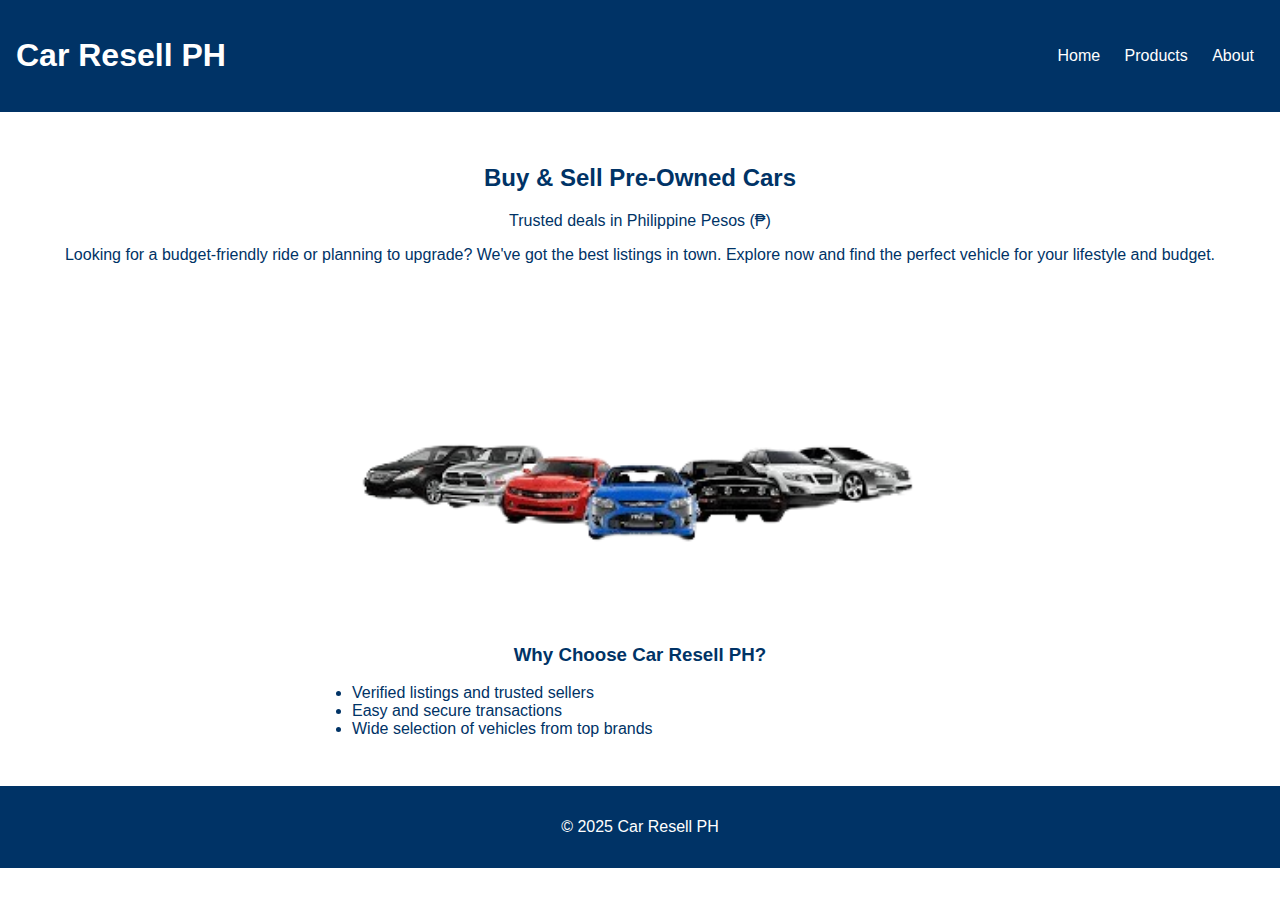
<file: index.html>
<!DOCTYPE html>
<html lang="en">
<head>
  <meta charset="UTF-8" />
  <meta name="viewport" content="width=device-width, initial-scale=1.0" />
  <title>Car Resell | Home</title>
  <link rel="stylesheet" href="styles.css" />
</head>
<body>
  <header>
    <h1>Car Resell PH</h1>
    <nav>
      <a href="index.html">Home</a>
      <a href="product.html">Products</a>
      <a href="about.html">About</a>
    </nav>
  </header>
  <main>
    <section class="hero">
      <h2>Buy & Sell Pre-Owned Cars</h2>
      <p>Trusted deals in Philippine Pesos (₱)</p>
      <p>Looking for a budget-friendly ride or planning to upgrade? We've got the best listings in town. Explore now and find the perfect vehicle for your lifestyle and budget.</p>
      <img src="cars.jpg" alt="Showroom cars" class="responsive-img">
    </section>
    <section class="info">
      <h3>Why Choose Car Resell PH?</h3>
      <ul>
        <li>Verified listings and trusted sellers</li>
        <li>Easy and secure transactions</li>
        <li>Wide selection of vehicles from top brands</li>
      </ul>
    </section>
  </main>
  <footer>
    <p>&copy; 2025 Car Resell PH</p>
  </footer>
</body>
</html>
</file>
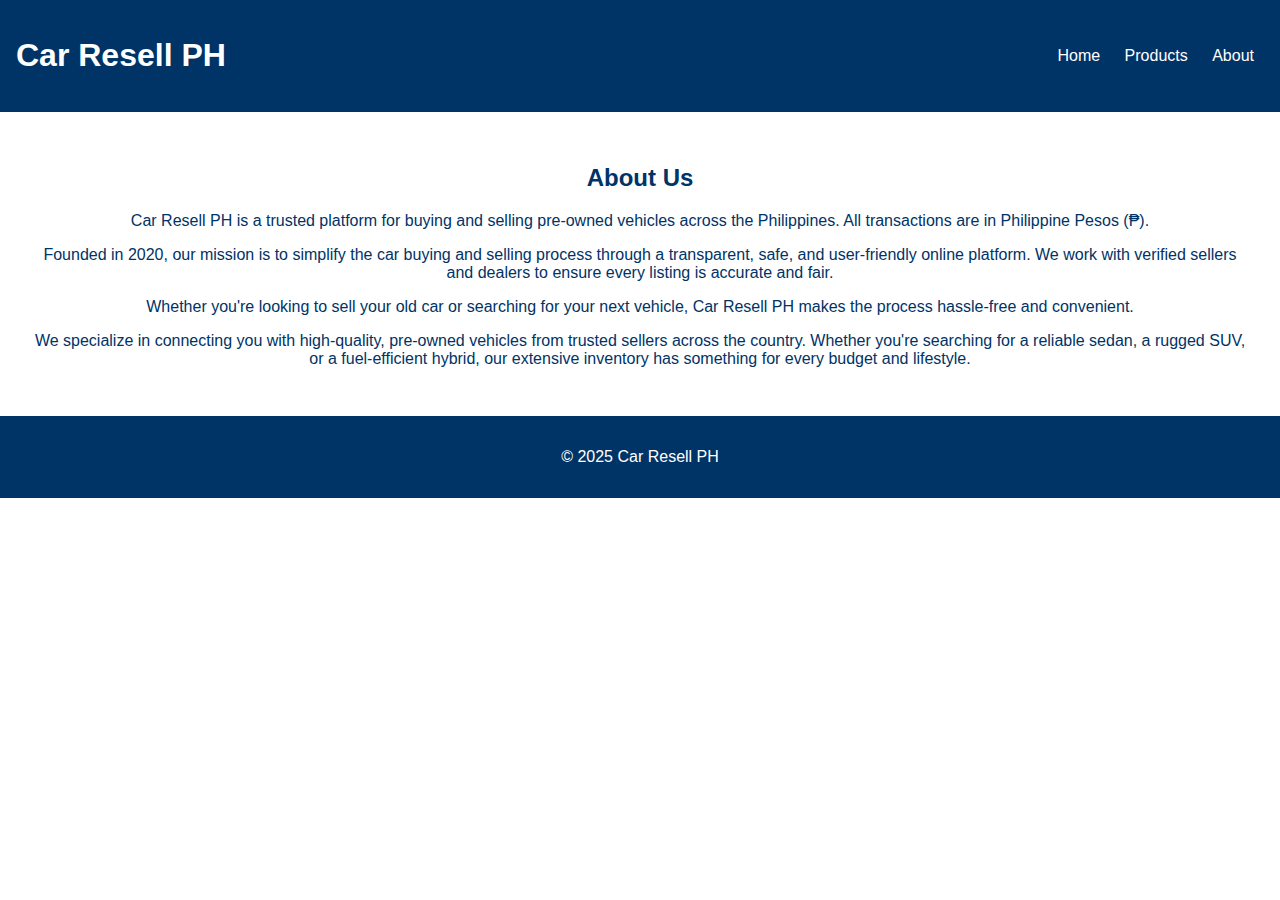
<file: about.html>
<!DOCTYPE html>
<html lang="en">
<head>
  <meta charset="UTF-8" />
  <meta name="viewport" content="width=device-width, initial-scale=1.0" />
  <title>Car Resell | About</title>
  <link rel="stylesheet" href="styles.css" />
</head>
<body>
  <header>
    <h1>Car Resell PH</h1>
    <nav>
      <a href="index.html">Home</a>
      <a href="product.html">Products</a>
      <a href="about.html">About</a>
    </nav>
  </header>
  <main>
    <section class="about">
      <h2>About Us</h2>
      <p>Car Resell PH is a trusted platform for buying and selling pre-owned vehicles across the Philippines. All transactions are in Philippine Pesos (₱).</p>
      <p>Founded in 2020, our mission is to simplify the car buying and selling process through a transparent, safe, and user-friendly online platform. We work with verified sellers and dealers to ensure every listing is accurate and fair.</p>
      <p>Whether you're looking to sell your old car or searching for your next vehicle, Car Resell PH makes the process hassle-free and convenient.</p>
      <p>We specialize in connecting you with high-quality, pre-owned vehicles from trusted sellers across the country. Whether you're searching for a reliable sedan, a rugged SUV, or a fuel-efficient hybrid, our extensive inventory has something for every budget and lifestyle.</p>
    </section>
  </main>
  <footer>
    <p>&copy; 2025 Car Resell PH</p>
  </footer>
</body>
</html>
</file>
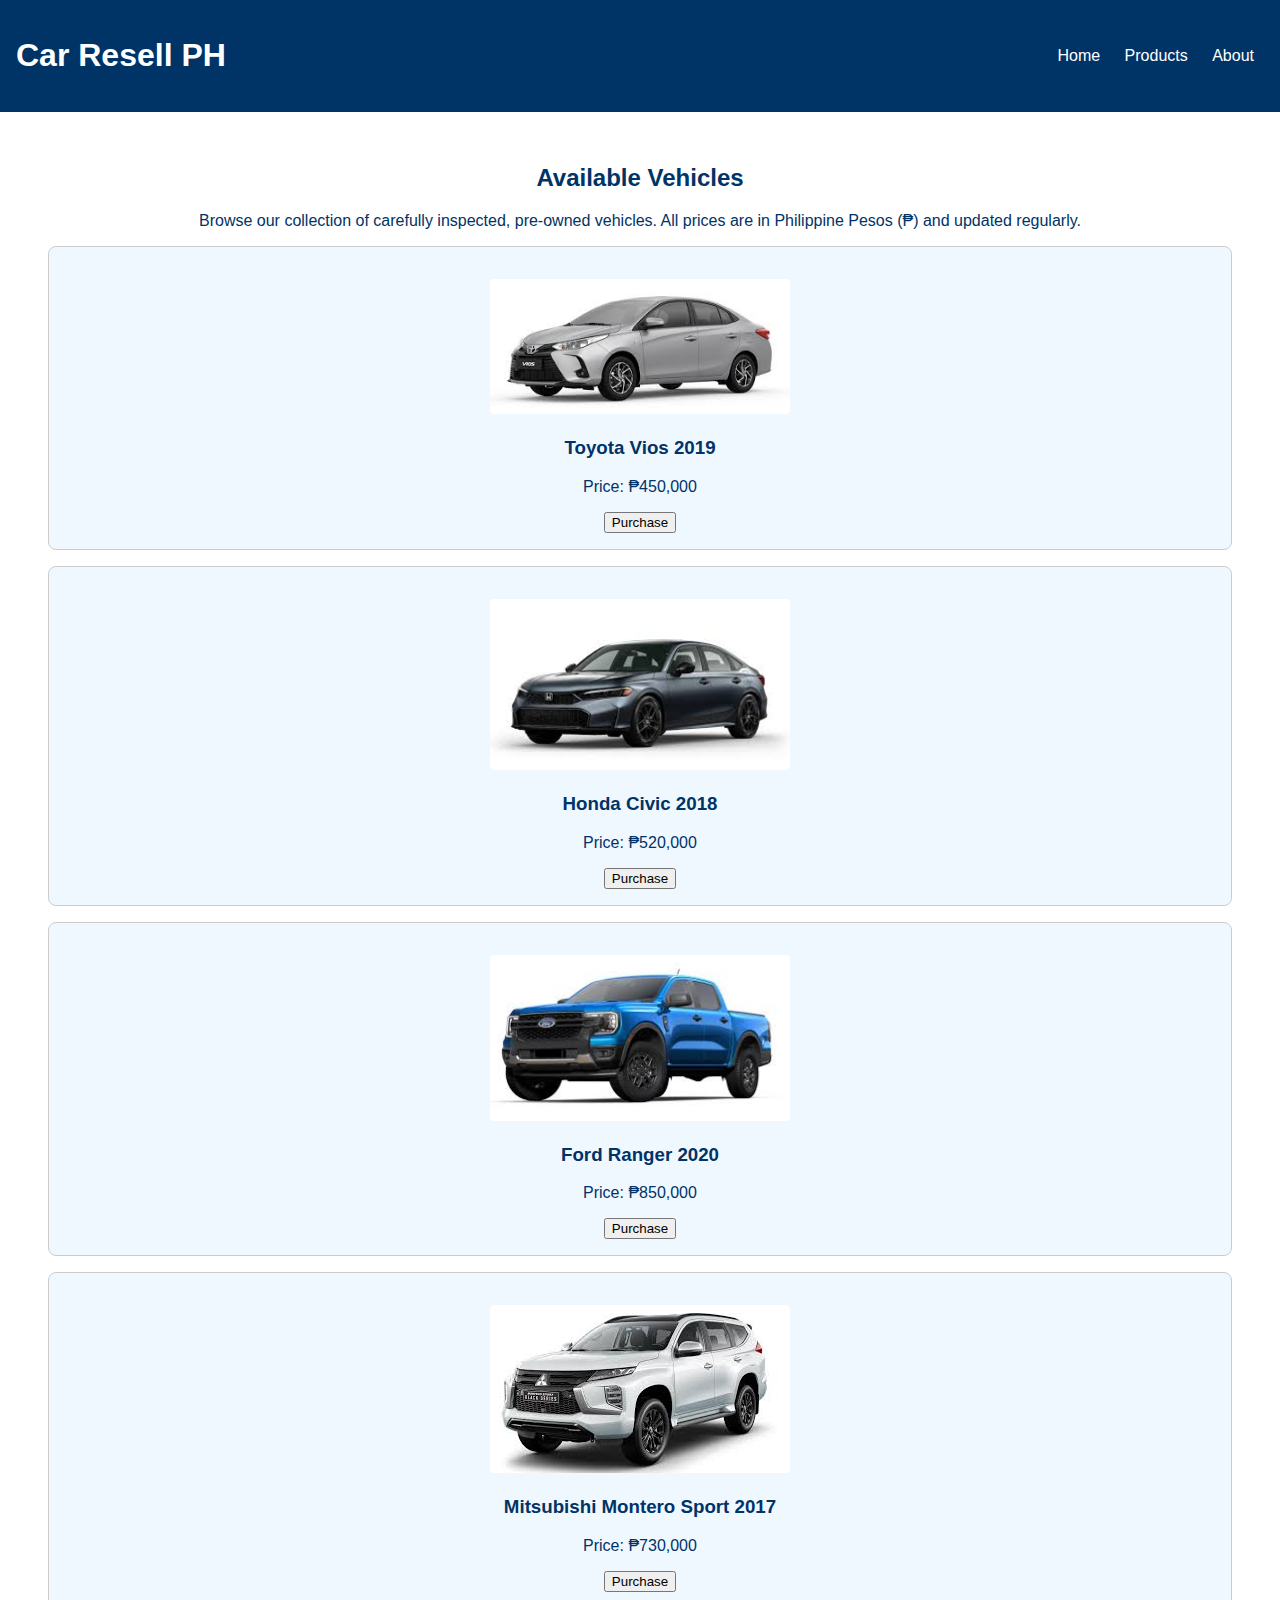
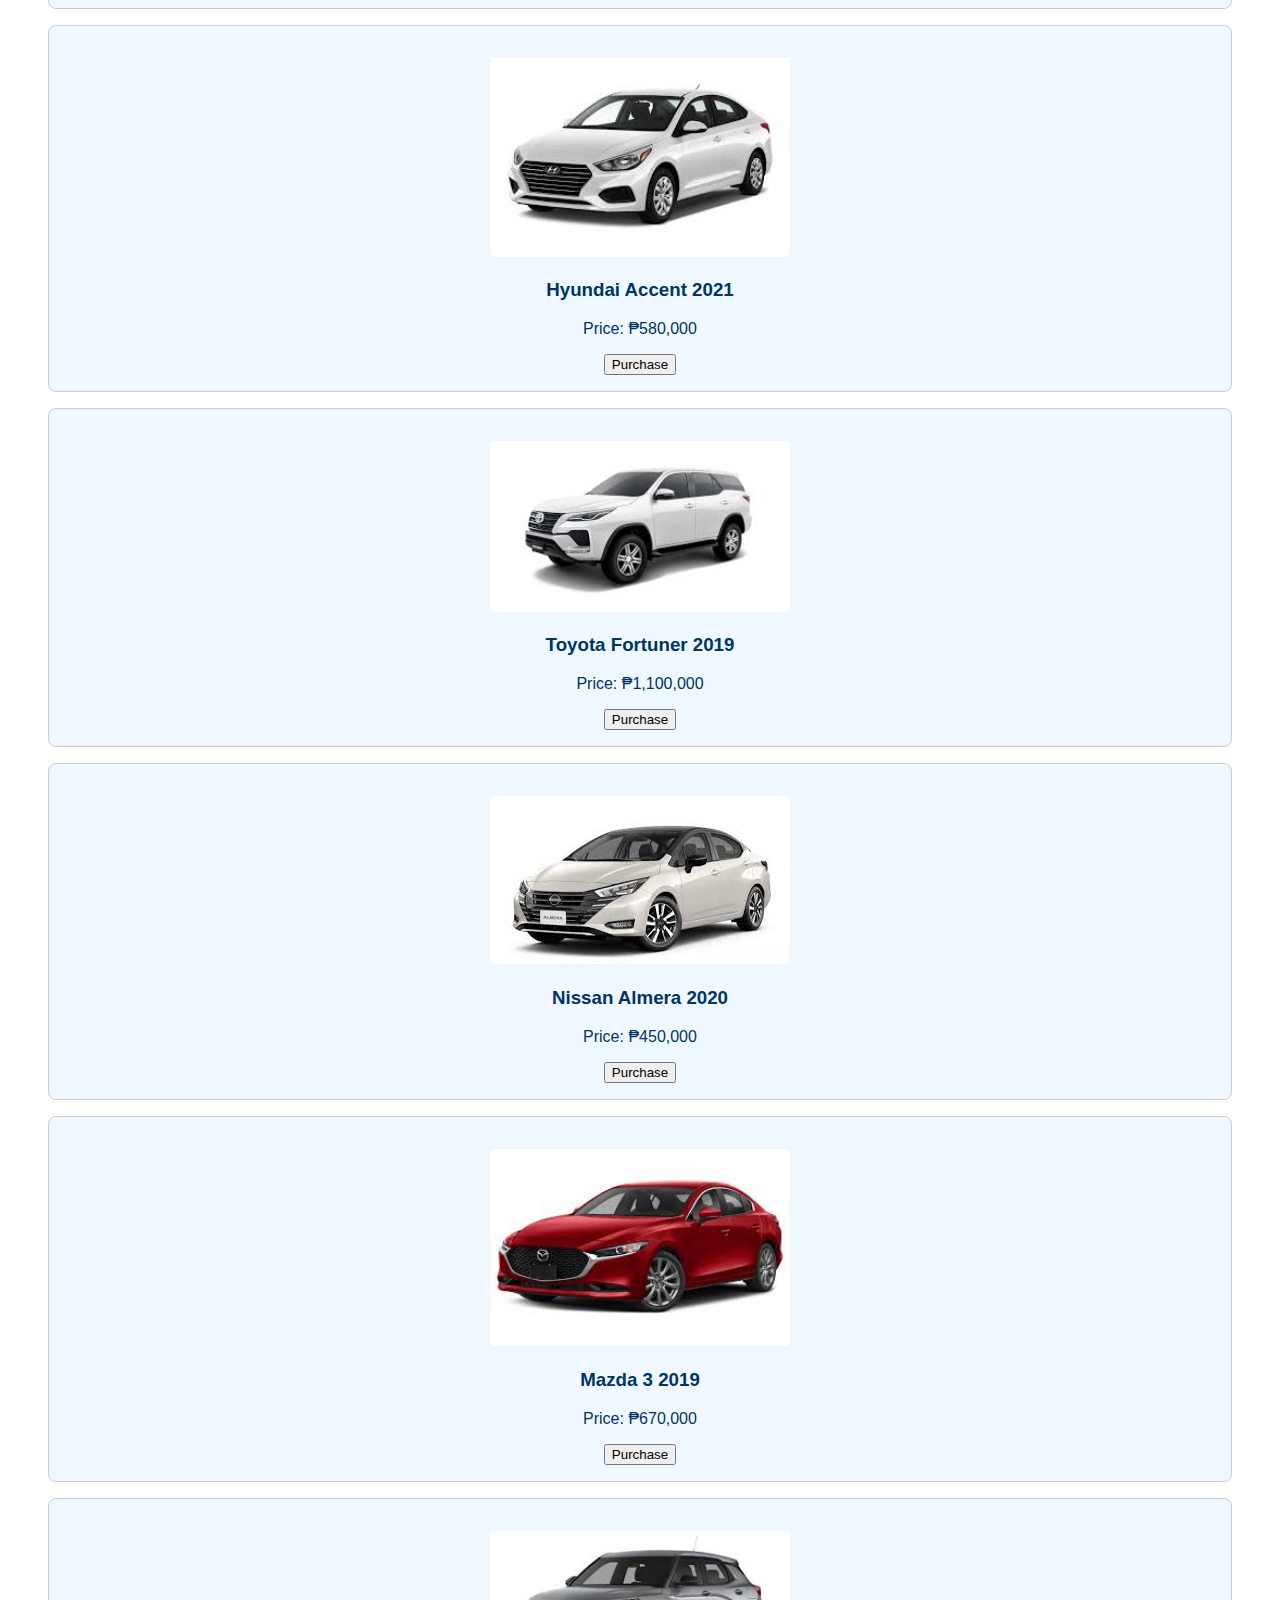
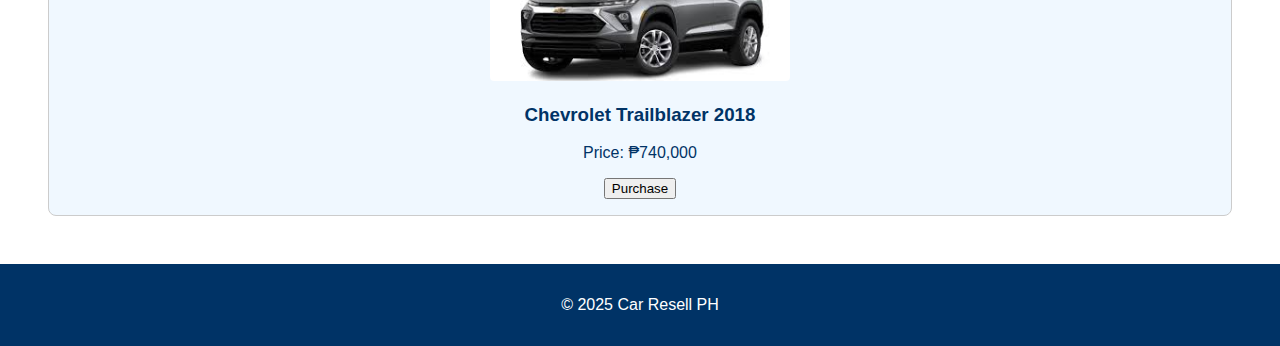
<file: product.html>
<!DOCTYPE html>
<html lang="en">
<head>
  <meta charset="UTF-8" />
  <meta name="viewport" content="width=device-width, initial-scale=1.0" />
  <title>Car Resell | Products</title>
  <link rel="stylesheet" href="styles.css" />
</head>
<body>
  <header>
    <h1>Car Resell PH</h1>
    <nav>
      <a href="index.html">Home</a>
      <a href="product.html">Products</a>
      <a href="about.html">About</a>
    </nav>
  </header>
  <main>
    <section class="products" id="product-list">
      <h2>Available Vehicles</h2>
      <p>Browse our collection of carefully inspected, pre-owned vehicles. All prices are in Philippine Pesos (₱) and updated regularly.</p>
      <!-- Cars will be loaded here via JavaScript -->
    </section>
  </main>
  <footer>
    <p>&copy; 2025 Car Resell PH</p>
  </footer>
  <script src="script.js"></script>
</body>
</html>
</file>
<file: styles.css>
body {
  margin: 0;
  font-family: Arial, sans-serif;
  background-color: #ffffff;
  color: #003366;
}

header {
  background-color: #003366;
  color: white;
  padding: 1rem;
  display: flex;
  justify-content: space-between;
  align-items: center;
}

nav a {
  color: white;
  margin: 0 10px;
  text-decoration: none;
}

.hero, .about, .products, .info {
  padding: 2rem;
  text-align: center;
}

.info ul {
  list-style-type: disc;
  margin-top: 1rem;
  padding-left: 1.5rem;
  text-align: left;
  max-width: 600px;
  margin-left: auto;
  margin-right: auto;
}

.product {
  border: 1px solid #ccc;
  margin: 1rem;
  padding: 1rem;
  border-radius: 8px;
  background-color: #f0f8ff;
}

.product img {
  width: 100%;
  max-width: 300px;
  height: auto;
  margin-top: 1rem;
  border-radius: 4px;
}

.responsive-img {
  width: 100%;
  max-width: 600px;
  height: auto;
  margin-top: 1rem;
  border-radius: 8px;
}

footer {
  text-align: center;
  padding: 1rem;
  background-color: #003366;
  color: white;
}

/* Responsive */
@media (max-width: 600px) {
  header {
    flex-direction: column;
    text-align: center;
  }
  nav a {
    display: block;
    margin: 0.5rem 0;
  }
}
</file>
